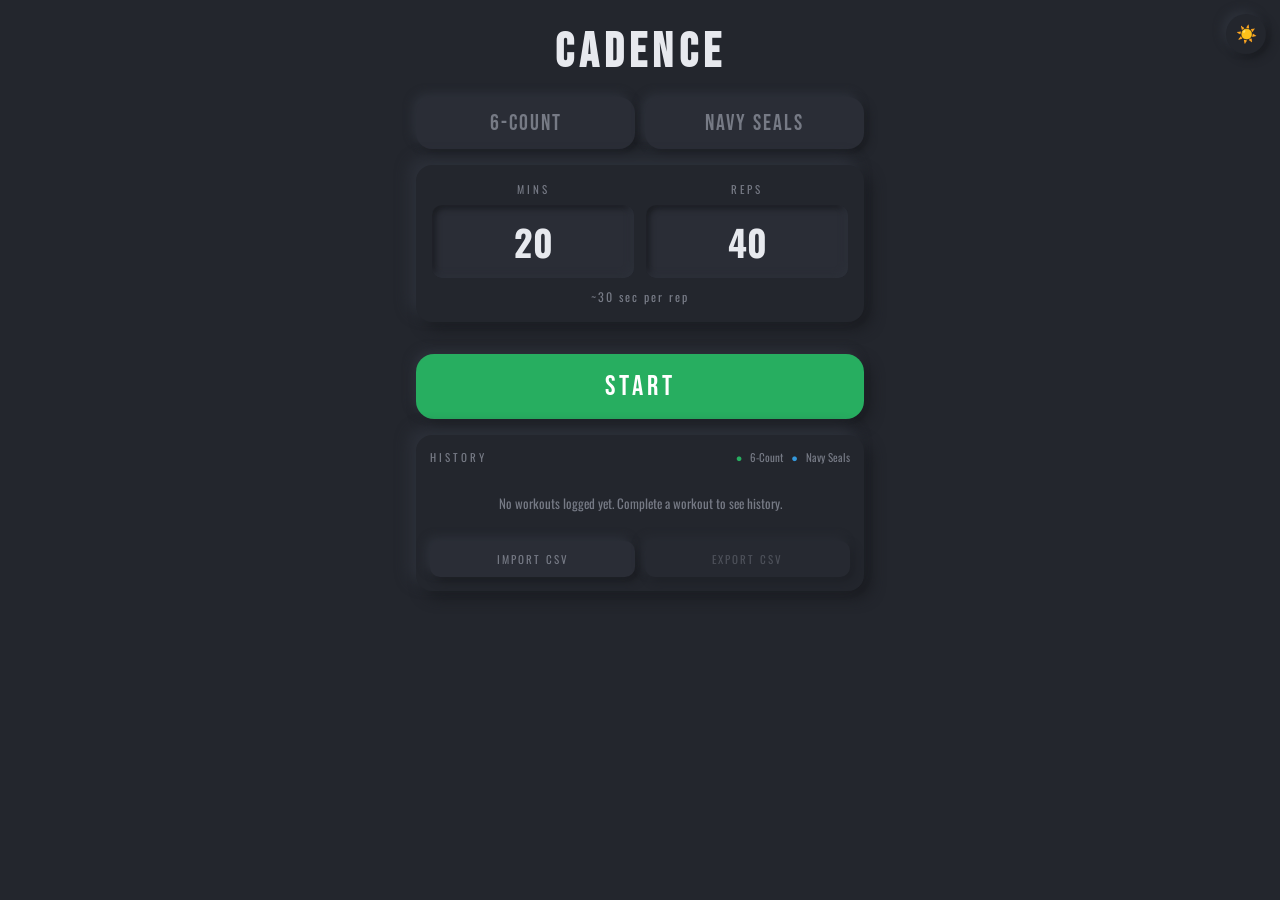
<file: index.html>
<!doctype html>
<html lang="en">
  <head>
    <meta charset="UTF-8" />
    <meta name="viewport" content="width=device-width, initial-scale=1.0" />
    <title>Cadence</title>
    <link rel="icon" href="favicon.ico" sizes="any" />
    <script>
      window.REPTIMER_THEME_KEY = 'reptimer_theme';
      (function () {
        try {
          if (localStorage.getItem(window.REPTIMER_THEME_KEY) === 'light') {
            document.documentElement.setAttribute('data-theme', 'light');
          }
        } catch (e) {}
      })();
    </script>
    <link href="https://fonts.googleapis.com/css2?family=Bebas+Neue&family=Oswald:wght@400;600;700&display=swap" rel="stylesheet" />
    <link rel="stylesheet" href="style.css" />
  </head>
  <body>
    <button id="theme-toggle" type="button" aria-label="Switch to light theme">☀️</button>
    <main aria-label="Cadence app">

      <!-- ── SETUP SCREEN ─────────────────────────── -->
      <div id="setup-screen">
        <h1>CADENCE</h1>

        <div class="workout-type-selector" role="group" aria-label="Workout type">
          <button class="wt-btn" id="wt-6count" type="button"
            onclick="selectWorkoutType('6count')" aria-pressed="false">6-COUNT</button>
          <button class="wt-btn" id="wt-navyseals" type="button"
            onclick="selectWorkoutType('navyseals')" aria-pressed="false">NAVY SEALS</button>
        </div>

        <section id="input-box" aria-label="Workout settings">
          <div class="input-row">
            <div class="input-group">
              <label for="time">MINS</label>
              <input type="number" id="time" name="time" value="20"
                min="1" step="0.1" inputmode="decimal" required />
            </div>
            <div class="input-group">
              <label for="reps">REPS</label>
              <input type="number" id="reps" name="reps" value="40"
                min="1" step="1" inputmode="numeric" required />
            </div>
          </div>
          <div id="rep-pace-hint" aria-live="polite"></div>
        </section>

        <div id="validation-error" class="validation-error" role="alert" aria-live="assertive"></div>
        <button class="start-btn" id="start-btn" type="button">START</button>

        <section id="history-panel" aria-label="Workout history">
          <div class="history-header">
            <span class="history-title">HISTORY</span>
            <span class="history-legend">
              <span class="legend-dot legend-dot--6count">●</span> 6-Count
              <span class="legend-dot legend-dot--navyseals">●</span> Navy Seals
            </span>
          </div>
          <div id="history-log" aria-label="Recent workouts"></div>
          <div class="history-actions">
            <button class="history-action-btn" id="import-csv-btn" type="button">IMPORT CSV</button>
            <button class="history-action-btn" id="export-csv-btn" type="button">EXPORT CSV</button>
          </div>
          <div id="import-status" class="import-status" aria-live="polite"></div>
          <input type="file" id="import-csv-input" accept=".csv,text/csv" hidden />
        </section>
      </div>

      <!-- ── ACTIVE SCREEN ────────────────────────── -->
      <div id="active-screen" hidden>

        <!-- Header: workout type + which rep -->
        <div id="active-header">
          <div id="workout-type-badge" class="workout-type-badge" hidden></div>
          <div id="rep-count" aria-live="polite">0 of 40</div>
        </div>

        <!-- Ring: per-rep countdown -->
        <div id="ring-wrap">
          <svg id="ring-svg" viewBox="0 0 220 220" aria-hidden="true">
            <circle class="ring-track" cx="110" cy="110" r="95" fill="none"></circle>
            <circle id="ring-progress" class="ring-progress" cx="110" cy="110" r="95" fill="none"></circle>
          </svg>
          <div id="ring-center" role="progressbar" aria-label="Time until next rep"
            aria-valuemin="0" aria-valuemax="100" aria-valuenow="100">
            <div id="status" role="status" aria-live="polite" aria-atomic="true">READY</div>
            <div id="big-timer" aria-live="polite" aria-atomic="true">00:00</div>
            <div id="message" aria-live="polite"></div>
          </div>
        </div>

        <!-- Stats: reps done/left (tap to toggle) / remaining/elapsed (tap to toggle) -->
        <div id="stat-row">
          <button type="button" class="stat-card" id="reps-stat-btn" aria-label="Toggle reps done / reps left">
            <div id="reps-stat-label" class="stat-label">REPS DONE</div>
            <div id="stat-reps-done" class="stat-value accent">0/40</div>
          </button>
          <button type="button" class="stat-card" id="time-stat-btn" aria-label="Toggle remaining / elapsed time">
            <div id="top-panel-label" class="stat-label">REMAINING</div>
            <div id="workout-timer" class="stat-value" aria-live="polite" aria-atomic="true">20:00</div>
          </button>
        </div>

        <!-- Controls -->
        <div class="buttons" role="group" aria-label="Timer controls">
          <button class="pause-btn" id="pause-btn" type="button">PAUSE</button>
          <button class="reset-btn" id="reset-btn" type="button">RESET</button>
        </div>

      </div>

    </main>

    <div id="confetti-container" aria-hidden="true"></div>

    <noscript>This app requires JavaScript to run the timer.</noscript>

    <script src="app.js"></script>
    <script>
      (function () {
        const startBtn = document.getElementById('start-btn');
        const pauseBtn = document.getElementById('pause-btn');
        const resetBtn = document.getElementById('reset-btn');
        const themeToggleBtn = document.getElementById('theme-toggle');
        const repsStatBtn = document.getElementById('reps-stat-btn');
        const timeStatBtn = document.getElementById('time-stat-btn');
        const exportCsvBtn = document.getElementById('export-csv-btn');
        const importCsvBtn = document.getElementById('import-csv-btn');
        const importCsvInput = document.getElementById('import-csv-input');
        if (startBtn) startBtn.addEventListener('click', startTimer);
        if (pauseBtn) pauseBtn.addEventListener('click', pauseTimer);
        if (resetBtn) resetBtn.addEventListener('click', resetTimer);
        if (themeToggleBtn) themeToggleBtn.addEventListener('click', toggleTheme);
        if (repsStatBtn) repsStatBtn.addEventListener('click', toggleRepsStat);
        if (timeStatBtn) timeStatBtn.addEventListener('click', toggleTimeStat);
        if (exportCsvBtn) exportCsvBtn.addEventListener('click', exportHistoryCsv);
        if (importCsvBtn && importCsvInput) importCsvBtn.addEventListener('click', () => importCsvInput.click());
        if (importCsvInput) importCsvInput.addEventListener('change', handleImportFile);
      })();
    </script>
  </body>
</html>
</file>
<file: style.css>
:root {
  --bg: #23262d;
  --surface: #23262d;
  --surface-2: #2a2d36;
  --text: #e7e9ee;
  --muted: #767a85;
  --accent: #27ae60;
  --accent-glow: rgba(62, 207, 126, 0.35);
  --blue: #3498db;
  --danger: #e74c3c;
  --ring-track: #2c3039;

  --neu-hi: #2c3039;
  --neu-lo: #1a1c21;
  --neu-raised-sm: -4px -4px 8px var(--neu-hi), 4px 4px 8px var(--neu-lo);
  --neu-raised-lg: -7px -7px 14px var(--neu-hi), 7px 7px 14px var(--neu-lo);
  --neu-inset-sm: inset -3px -3px 6px var(--neu-hi), inset 3px 3px 6px var(--neu-lo);
  --neu-inset-lg: inset -4px -4px 8px var(--neu-hi), inset 4px 4px 8px var(--neu-lo);
}

[data-theme="light"] {
  --bg: #e6e9f0;
  --surface: #e6e9f0;
  --surface-2: #e9ecf3;
  --text: #2c3142;
  --muted: #8b93a7;
  --accent: #24b567;
  --accent-glow: rgba(31, 157, 85, 0.3);
  --blue: #2f7dbb;
  --danger: #c0392b;
  --ring-track: #d4d9e2;

  --neu-hi: #ffffff;
  --neu-lo: #b7bcc9;
}

*, *::before, *::after { box-sizing: border-box; }

[hidden] { display: none !important; }

body {
  margin: 0;
  min-height: 100vh;
  min-height: 100dvh;
  font-family: 'Oswald', sans-serif;
  background: var(--bg);
  color: var(--text);
  display: flex;
  flex-direction: column;
  align-items: center;
  transition: background 0.2s, color 0.2s;
}

main {
  width: 100%;
  max-width: 480px;
  flex: 1;
  display: flex;
  flex-direction: column;
}

/* Theme toggle */
#theme-toggle {
  position: fixed;
  top: 14px;
  right: 14px;
  z-index: 10;
  width: 40px;
  height: 40px;
  border: none;
  border-radius: 50%;
  background: var(--surface);
  color: var(--text);
  font-size: 17px;
  line-height: 1;
  cursor: pointer;
  box-shadow: var(--neu-raised-sm);
  display: flex;
  align-items: center;
  justify-content: center;
}

#theme-toggle:active { box-shadow: var(--neu-inset-sm); }

/* ── SETUP SCREEN ──────────────────────────────── */

#setup-screen {
  display: flex;
  flex-direction: column;
  padding: 24px 16px 32px;
  gap: 16px;
  width: 100%;
}

h1 {
  margin: 0;
  font-family: 'Bebas Neue', sans-serif;
  font-size: clamp(28px, 10vw, 48px);
  letter-spacing: 6px;
  color: var(--text);
  text-align: center;
}

/* Workout type buttons */
.workout-type-selector {
  display: flex;
  gap: 10px;
  width: 100%;
}

.wt-btn {
  flex: 1;
  padding: 12px 8px;
  border: none;
  border-radius: 16px;
  background: var(--surface-2);
  color: var(--muted);
  cursor: pointer;
  font-family: 'Bebas Neue', sans-serif;
  font-size: clamp(16px, 5vw, 22px);
  letter-spacing: 2px;
  min-height: 52px;
  box-shadow: var(--neu-raised-sm);
  transition: box-shadow 0.15s, color 0.15s;
}

.wt-btn.active {
  color: var(--accent);
  box-shadow: var(--neu-inset-sm), 0 0 8px var(--accent-glow);
}

.wt-btn:hover:not(.active) {
  color: #9199ab;
}

/* Input section */
#input-box {
  width: 100%;
  background: var(--surface);
  border: none;
  border-radius: 16px;
  padding: 16px;
  box-shadow: var(--neu-raised-lg);
}

.input-row {
  display: flex;
  gap: 12px;
}

.input-group {
  flex: 1;
  display: flex;
  flex-direction: column;
  align-items: center;
  gap: 8px;
}

.input-group label {
  font-size: 11px;
  letter-spacing: 3px;
  color: var(--muted);
  font-family: 'Oswald', sans-serif;
}

.input-group input {
  width: 100%;
  padding: 10px;
  text-align: center;
  background: var(--surface-2);
  border: none;
  border-radius: 10px;
  color: var(--text);
  font-family: 'Oswald', sans-serif;
  font-size: clamp(24px, 8vw, 36px);
  font-weight: 700;
  appearance: textfield;
  -moz-appearance: textfield;
  box-shadow: var(--neu-inset-sm);
}

.input-group input::-webkit-outer-spin-button,
.input-group input::-webkit-inner-spin-button {
  -webkit-appearance: none;
}

.input-group input:focus {
  outline: none;
  box-shadow: var(--neu-inset-sm), 0 0 0 2px var(--accent);
}

#rep-pace-hint {
  margin-top: 10px;
  text-align: center;
  font-size: 12px;
  letter-spacing: 2px;
  color: var(--muted);
  min-height: 18px;
}

/* Inline validation error */
.validation-error {
  min-height: 0;
  font-size: 13px;
  color: var(--danger);
  text-align: center;
  letter-spacing: 1px;
  padding: 0;
  transition: padding 0.15s;
}

.validation-error:not(:empty) {
  padding: 8px 0;
}

/* Start button */
.start-btn {
  width: 100%;
  padding: 16px;
  border: none;
  border-radius: 18px;
  background: var(--accent);
  color: #fff;
  font-family: 'Bebas Neue', sans-serif;
  font-size: clamp(20px, 6vw, 28px);
  letter-spacing: 4px;
  cursor: pointer;
  min-height: 56px;
  box-shadow: -4px -4px 10px var(--neu-hi), 6px 6px 14px var(--neu-lo);
  transition: box-shadow 0.15s;
}

.start-btn:active {
  box-shadow: inset -2px -2px 6px var(--neu-hi), inset 3px 3px 8px var(--neu-lo);
}

/* History section */
#history-panel {
  width: 100%;
  background: var(--surface);
  border: none;
  border-radius: 16px;
  padding: 14px;
  box-shadow: var(--neu-raised-lg);
}

.history-header {
  display: flex;
  justify-content: space-between;
  align-items: center;
  margin-bottom: 10px;
}

.history-title {
  font-size: 11px;
  letter-spacing: 3px;
  color: var(--muted);
}

.history-legend {
  font-size: 11px;
  color: var(--muted);
  display: flex;
  align-items: center;
  gap: 8px;
}

.legend-dot--6count { color: var(--accent); }
.legend-dot--navyseals { color: var(--blue); }

#history-log {
  margin-top: 12px;
}

.log-entry {
  display: flex;
  justify-content: space-between;
  align-items: center;
  padding: 7px 0;
  border-bottom: 1px solid var(--neu-lo);
  font-size: 13px;
  gap: 8px;
}

.log-entry:last-child { border-bottom: none; }
.log-date { color: var(--muted); }
.log-type--6count { color: var(--accent); font-weight: 700; }
.log-type--navyseals { color: var(--blue); font-weight: 700; }
.log-reps { flex: 1; text-align: right; }
.log-mins { color: var(--muted); }

.no-history {
  text-align: center;
  color: var(--muted);
  font-size: 13px;
  padding: 16px 0;
  margin: 0;
}

.history-actions {
  display: flex;
  gap: 10px;
  margin-top: 12px;
}

.history-action-btn {
  flex: 1;
  padding: 10px;
  font: inherit;
  font-size: 11px;
  letter-spacing: 2px;
  color: var(--muted);
  background: var(--surface-2);
  border: none;
  border-radius: 10px;
  box-shadow: var(--neu-raised-sm);
}

.history-action-btn:active {
  box-shadow: var(--neu-inset-sm);
}

.history-action-btn:disabled {
  opacity: 0.5;
}

.import-status {
  margin-top: 10px;
  font-size: 12px;
  color: var(--muted);
  text-align: center;
}

.import-status:empty {
  margin-top: 0;
}

/* ── ACTIVE SCREEN ─────────────────────────────── */

#active-screen {
  display: flex;
  flex-direction: column;
  align-items: center;
  width: 100%;
  min-height: 100vh;
  min-height: 100dvh;
  gap: 20px;
  padding-bottom: 24px;
}

/* Header: workout type + which rep */
#active-header {
  display: flex;
  flex-direction: column;
  align-items: center;
  gap: 10px;
  padding: 24px 16px 0;
  text-align: center;
}

#rep-count {
  font-size: clamp(24px, 8vw, 34px);
  font-weight: 700;
  color: var(--text);
  letter-spacing: 1px;
  font-family: 'Oswald', sans-serif;
}

/* Workout type badge */
.workout-type-badge {
  font-family: 'Bebas Neue', sans-serif;
  font-size: 12px;
  letter-spacing: 3px;
  padding: 4px 14px;
  border-radius: 20px;
  background: var(--surface-2);
  color: var(--accent);
  box-shadow: var(--neu-raised-sm);
}

/* Ring: per-rep countdown */
#ring-wrap {
  position: relative;
  width: 260px;
  max-width: 70vw;
  height: 260px;
  max-height: 70vw;
  margin: 0 auto;
}

#ring-svg { width: 100%; height: 100%; }

.ring-track {
  fill: none;
  stroke: var(--ring-track);
  stroke-width: 16;
}

.ring-progress {
  fill: none;
  stroke: var(--accent);
  stroke-width: 16;
  stroke-linecap: round;
  transition: stroke-dashoffset 0.2s linear;
}

#ring-center {
  position: absolute;
  top: 14%;
  right: 14%;
  bottom: 14%;
  left: 14%;
  border-radius: 50%;
  background: var(--surface);
  box-shadow: var(--neu-inset-lg);
  display: flex;
  flex-direction: column;
  align-items: center;
  justify-content: center;
  gap: 2px;
  text-align: center;
  padding: 8px;
}

#status {
  font-size: 11px;
  letter-spacing: 3px;
  color: var(--muted);
  font-family: 'Oswald', sans-serif;
  text-transform: uppercase;
}

#big-timer {
  font-family: 'Bebas Neue', sans-serif;
  font-size: clamp(40px, 14vw, 64px);
  color: var(--text);
  letter-spacing: 2px;
  line-height: 1;
}

#big-timer.done { color: var(--accent); font-size: clamp(34px, 11vw, 52px); }

#message {
  font-size: 12px;
  color: var(--muted);
  font-style: italic;
  min-height: 16px;
  max-width: 160px;
  text-align: center;
}

/* Stat row */
#stat-row {
  display: flex;
  flex-wrap: wrap;
  justify-content: center;
  gap: 12px;
  padding: 0 16px;
  width: 100%;
}

.stat-card {
  flex: 1 1 150px;
  max-width: 220px;
  text-align: center;
  padding: 28px 12px;
  border-radius: 20px;
  background: var(--surface);
  box-shadow: var(--neu-raised-sm);
  border: none;
  font: inherit;
  cursor: pointer;
  -webkit-tap-highlight-color: transparent;
  transition: box-shadow 0.15s;
}

.stat-card:active {
  box-shadow: var(--neu-inset-sm);
}

.stat-label {
  font-size: clamp(20px, 6vw, 26px);
  letter-spacing: 1px;
  color: var(--muted);
  font-family: 'Oswald', sans-serif;
  text-transform: uppercase;
}

.stat-value {
  font-family: 'Bebas Neue', sans-serif;
  font-size: clamp(48px, 16vw, 64px);
  color: var(--text);
  margin-top: 8px;
  letter-spacing: 1px;
}

.stat-value.accent { color: var(--accent); }
.stat-value.dimmed { color: var(--muted); }

/* Controls row */
.buttons {
  display: flex;
  gap: 10px;
  padding: 0 16px;
  justify-content: center;
  width: 100%;
  margin-top: auto;
}

.pause-btn, .reset-btn {
  flex: 1;
  max-width: 160px;
  padding: 12px 16px;
  border: none;
  border-radius: 14px;
  background: var(--surface-2);
  font-family: 'Bebas Neue', sans-serif;
  font-size: clamp(16px, 5vw, 20px);
  letter-spacing: 2px;
  cursor: pointer;
  min-height: 48px;
  box-shadow: var(--neu-raised-sm);
  transition: box-shadow 0.15s;
}

.pause-btn:active, .reset-btn:active {
  box-shadow: var(--neu-inset-sm);
}

.pause-btn { color: var(--accent); }
.reset-btn { color: var(--muted); }

/* ── CONFETTI ───────────────────────────────────── */
#confetti-container {
  position: fixed;
  top: 0;
  right: 0;
  bottom: 0;
  left: 0;
  pointer-events: none;
  z-index: 999;
  overflow: hidden;
}

.confetti {
  position: absolute;
  width: 10px;
  height: 10px;
  opacity: 0.8;
  animation: fall linear infinite;
}

@keyframes fall {
  from { transform: translateY(-10%) rotate(0deg); }
  to   { transform: translateY(110vh) rotate(360deg); }
}

/* ── ACCESSIBILITY ──────────────────────────────── */
.visually-hidden {
  position: absolute !important;
  width: 1px !important; height: 1px !important;
  padding: 0 !important; margin: -1px !important;
  overflow: hidden !important;
  clip: rect(0,0,0,0) !important;
  white-space: nowrap !important;
  border: 0 !important;
}
</file>
